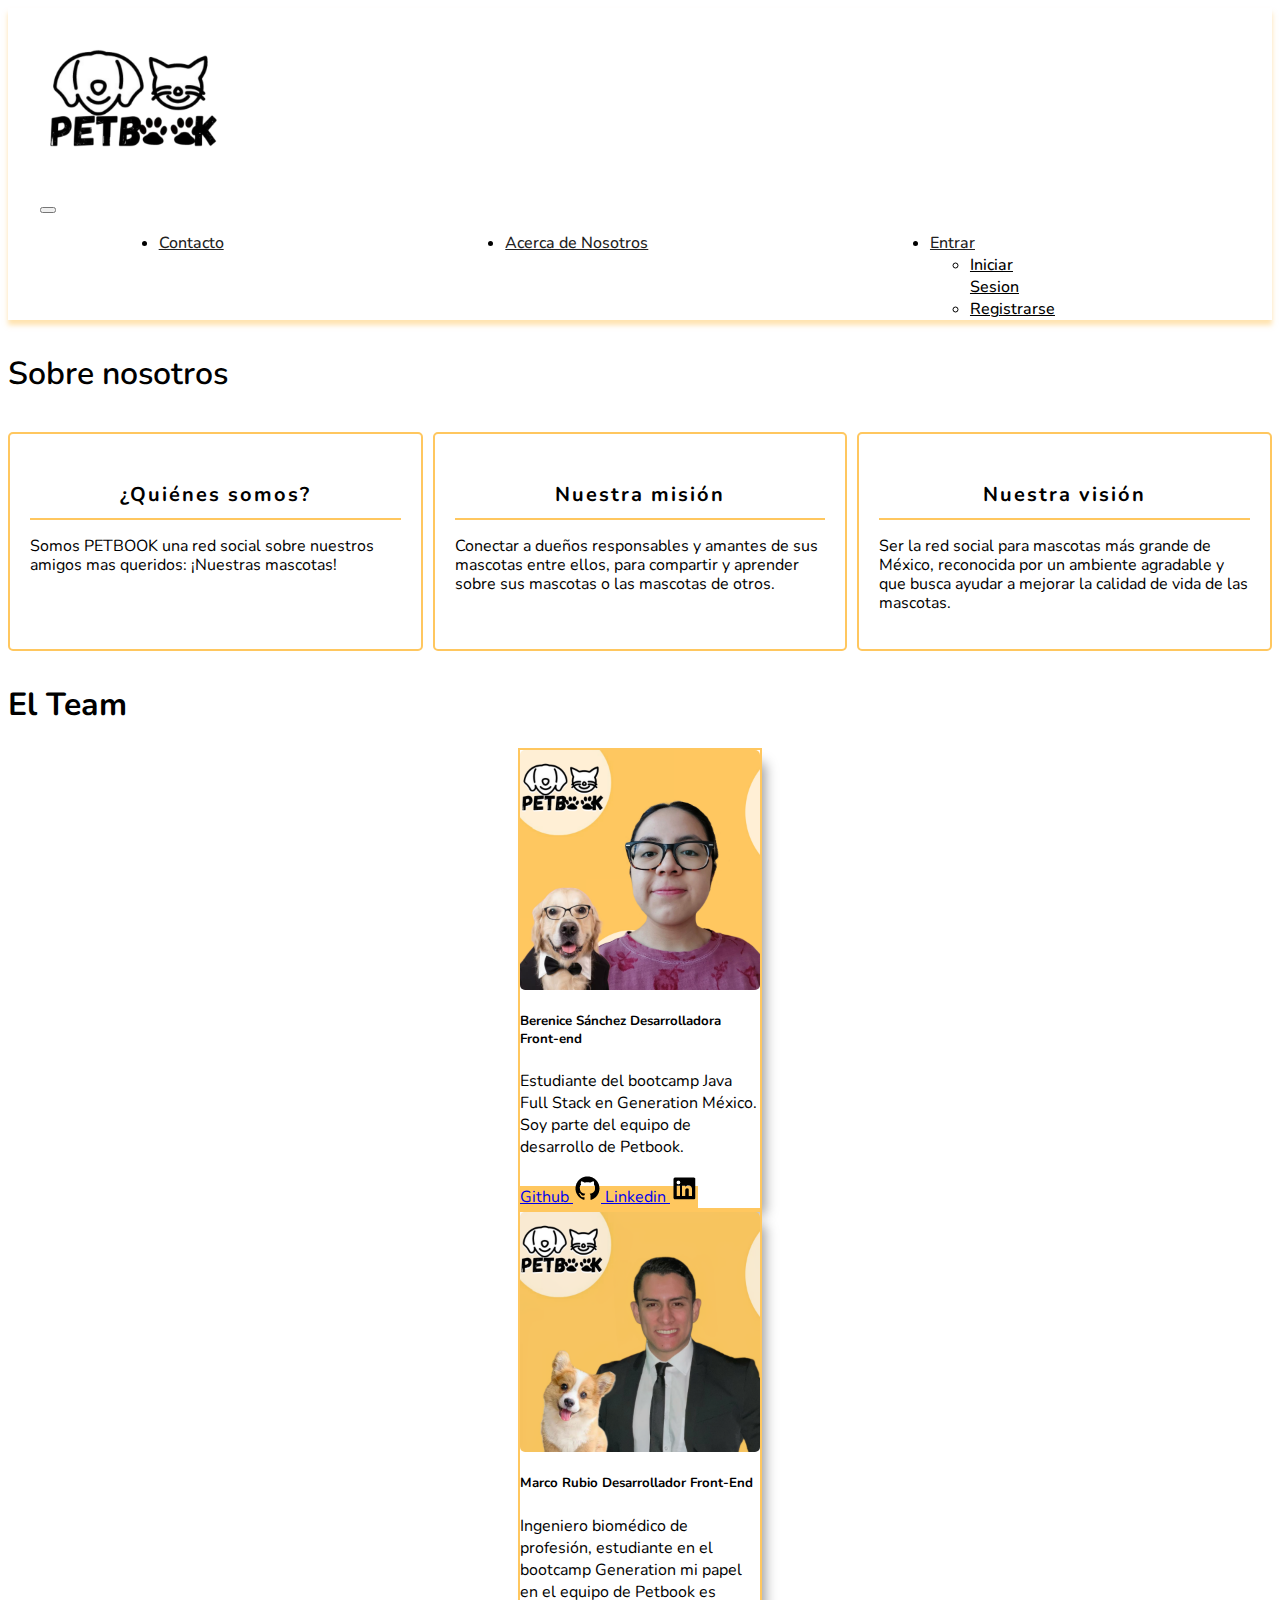
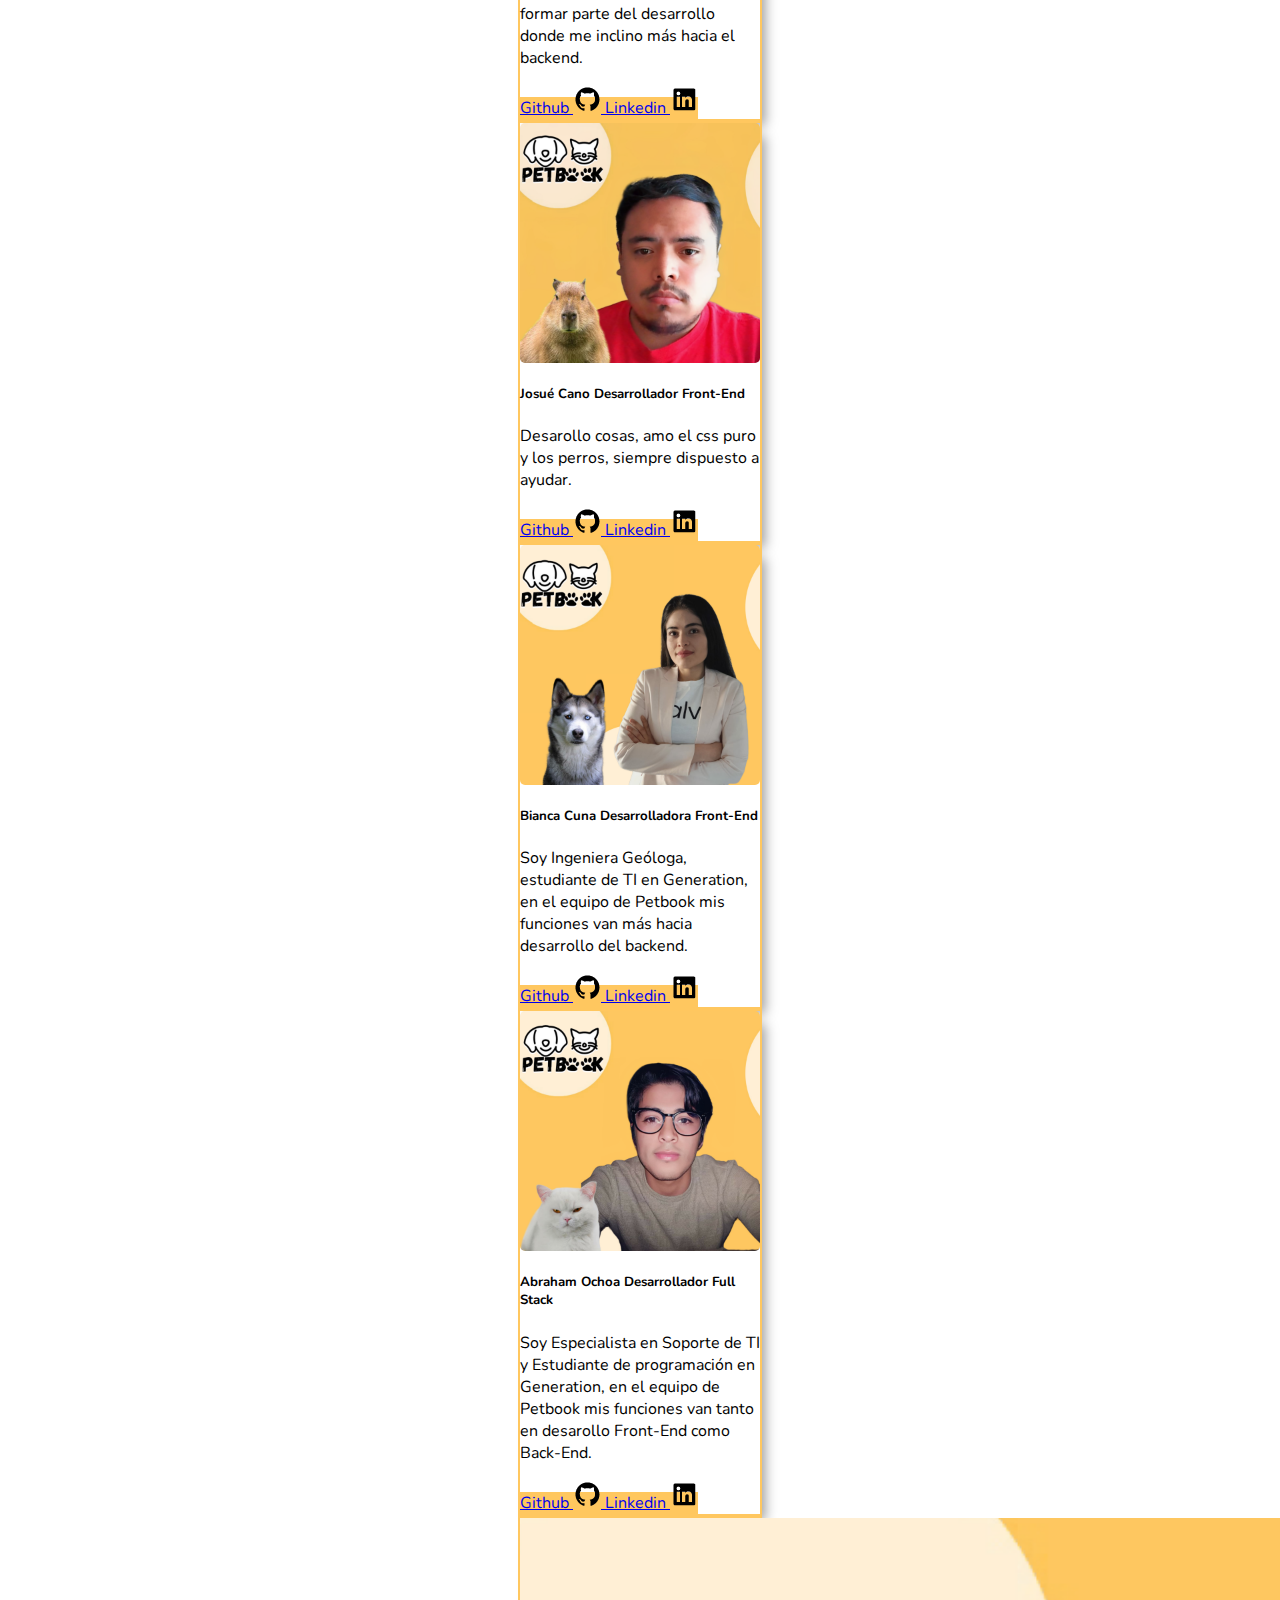
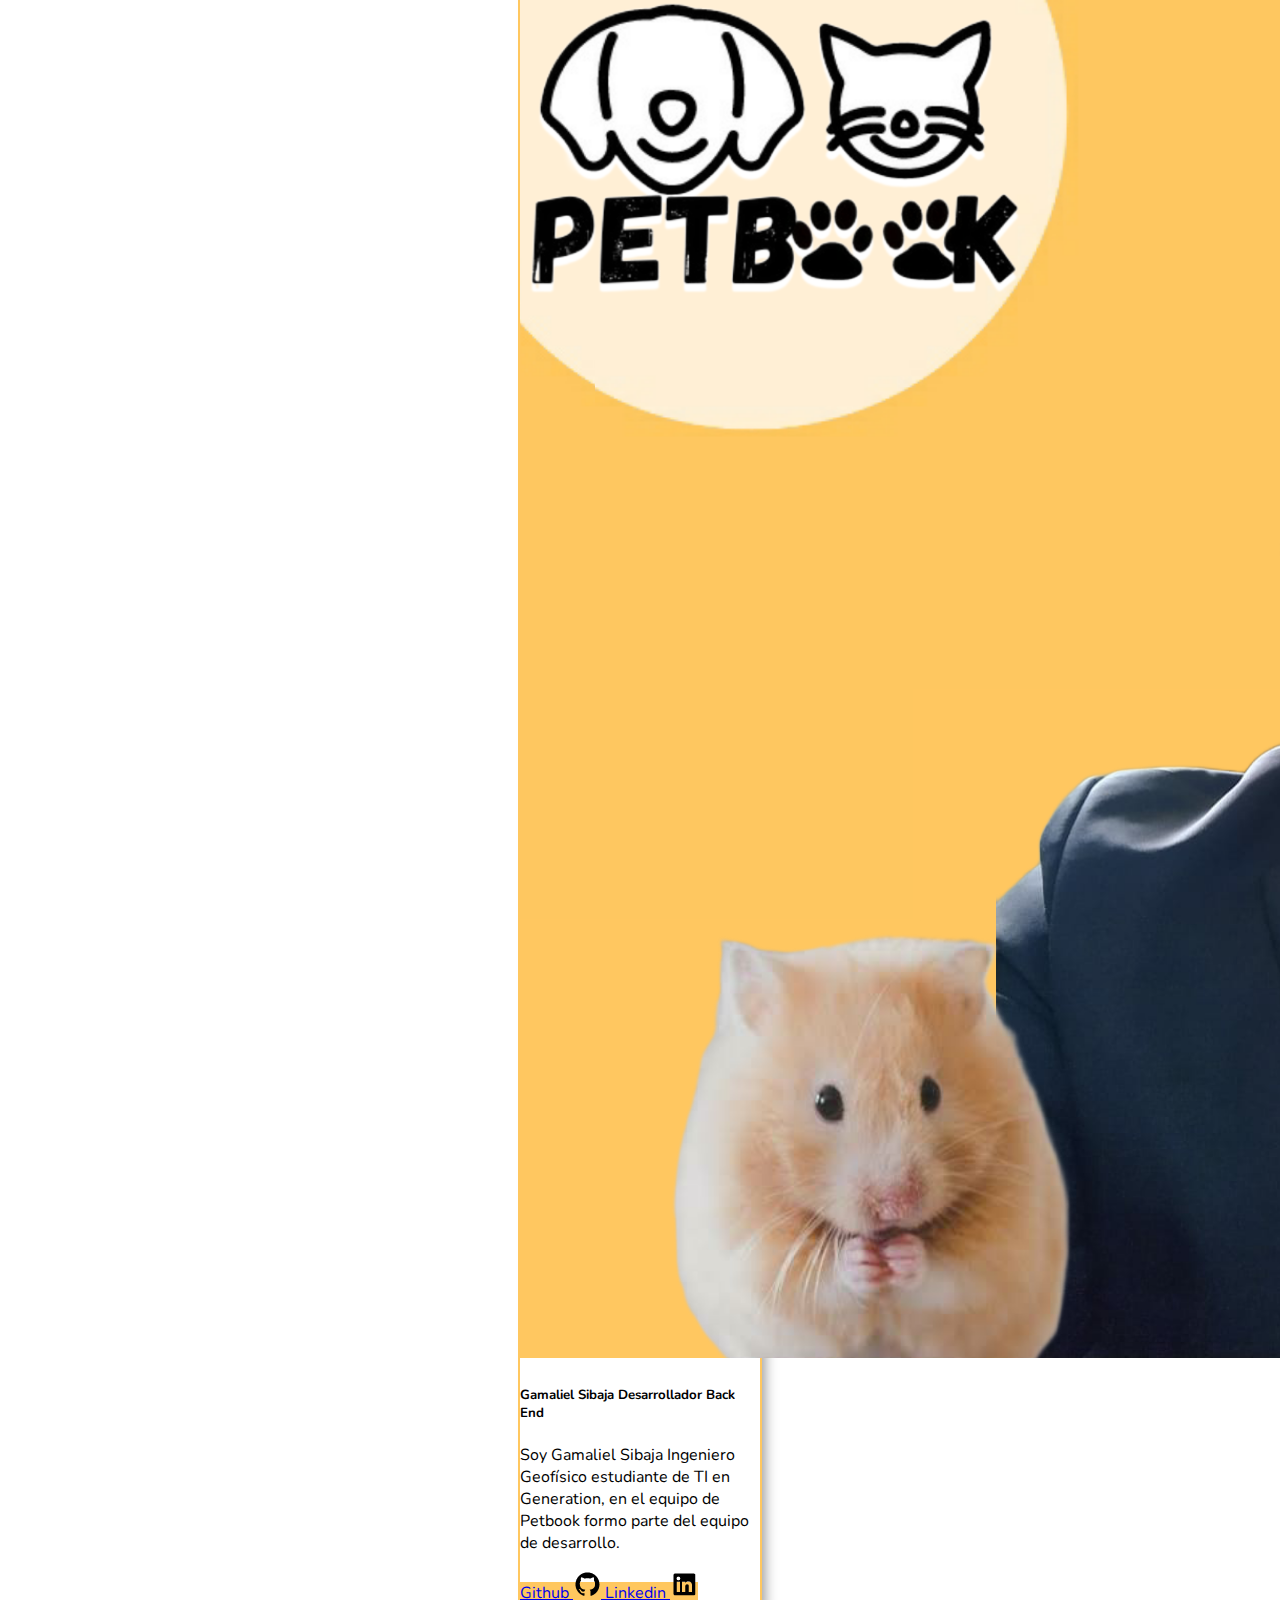
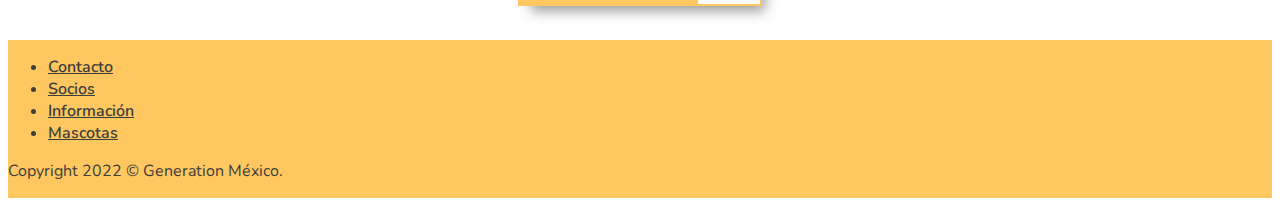
<file: backendPetbook/src/main/resources/static/AcercaDeNosotros.html>
<!DOCTYPE html>
<html lang="en">

<head>
  <meta charset="utf-8" />
  <meta name="viewport" content="width=device-width, initial-scale=1" />
  <title>Acerca de nosotros</title>
  <link rel="stylesheet" href="css/navbar.css">
  <link href="https://cdn.jsdelivr.net/npm/bootstrap@5.2.3/dist/css/bootstrap.min.css" rel="stylesheet"
    integrity="sha384-rbsA2VBKQhggwzxH7pPCaAqO46MgnOM80zW1RWuH61DGLwZJEdK2Kadq2F9CUG65" crossorigin="anonymous" />
  <link rel="stylesheet" href="css/variables.css">
  <link rel="stylesheet" href="css/navbar.css">
  <link rel="stylesheet" href="css/Acercadenosotros.css" />
  <link rel="stylesheet" href="css/footer.css">
</head>

<body>
  <nav class="navbar navbar-expand-lg bg-verde d-flex justify-content-between nav-mobile-flex">
    <div class="item1-mobile">
      <a class="navbar-brand" href="#">
        <img src="images/logo.png" alt="Logo" class="navLogo" id="logo" />
      </a>
    </div>
    <div class="item2-mobile">

      <div class="container-fluid">
        <button class="navbar-toggler" type="button" data-bs-toggle="collapse" data-bs-target="#navbarNav"
          aria-controls="navbarNav" aria-expanded="false" aria-label="Toggle navigation">
          <span class="navbar-toggler-icon"></span>
        </button>
        <div class="collapse navbar-collapse div-list" id="navbarNav">

          <ul class="navbar-nav nav-ul-s">
            <!-- <div class="links-menu"> -->
            <li class="nav-item">
              <a class="nav-link" href="index.html">Inicio</a>
            </li>
            </li>
            <li class="nav-item">
              <a class="nav-link" href="contacto.html">Contacto</a>
            </li>
            <li class="nav-item">
              <a class="nav-link" href="AcercaDeNosotros.html">Acerca de Nosotros</a>
            </li>
            <li class="nav-item dropdown">
              <a class="nav-link dropdown-toggle" href="#" role="button" data-bs-toggle="dropdown"
                aria-expanded="false">
                Entrar
              </a>
              <ul class="dropdown-menu bg-verde">
                <li><a class="dropdown-item" href="login.html" style="color: black;">Iniciar Sesion</a></li>
                <li><a class="dropdown-item" href="index.html" style="color: black;">Registrarse</a></li>
              </ul>
            </li>
          </ul>
          <!-- </div> -->
          </ul>
        </div>
      </div>
    </div>

  </nav>
  <section class="container w-90 texto-acerca-nosotros">
    <h1 class="text-center espaciado">Sobre nosotros</h1>
    <div class="cards_nosotros_container">
      <article class="card_nosotros">
        <h2 class="card_nosotros_title">¿Quiénes somos?</h2>
        <p class="card_nosotros_text">
          Somos PETBOOK una red social sobre nuestros amigos mas queridos: ¡Nuestras mascotas!
        </p>
      </article>
      <article class="card_nosotros">
        <h2 class="card_nosotros_title">Nuestra misión</h2>
        <p class="card_nosotros_text">
          Conectar a dueños responsables y amantes de sus mascotas entre ellos, para 
          compartir y aprender sobre sus mascotas o las mascotas de otros.
        </p>
      </article>
      <article class="card_nosotros">
        <h2 class="card_nosotros_title">Nuestra visión</h2>
        <p class="card_nosotros_text">
          Ser la red social para mascotas más grande de México, reconocida por un ambiente agradable y que busca ayudar a 
          mejorar la calidad de vida de las mascotas.
        </p>
      </article>
    </div>
    
  </section>
  
  <main class="container w-90 ">
    <h1 class="text-center">El Team</h1>
    <div class="row row-cols-1 row-cols-md-3 g-4 justify-content-evenly">
      <!--Card Berenice-->
      <div class="col">
        <div class="card h-100 center-cosas">
          <img
            src="images/bere.png"
            class="card-img-top img" alt="Hollywood Sign on The Hill" />
          <div class="card-body">
            <h5 class="card-title text-center">
              Berenice Sánchez  Desarrolladora Front-end
            </h5>
            <p class="card-text text-center">
              Estudiante del bootcamp Java Full Stack en Generation México.
              Soy parte del equipo de desarrollo de Petbook.
            </p>
          </div>
          <div class="d-flex justify-content-evenly mb-2">
            <a target="_blank" href="https://github.com/wBerenice" class="btn btn-color">Github
              <img src="images/iconos/github-logo-24.png" alt="" />
            </a>
            <a target="_blank" href="https://www.linkedin.com/in/berenice-sc/" class="btn btn-color">Linkedin
              <img src="images/iconos/linkedin-square-logo-24.png" alt="" />
            </a>
          </div>
        </div>
      </div>
      <!--Card Marco-->
      <div class="col">
        <div class="card h-100 center-cosas">
          <img
            src="images/marco.png"
            class="card-img-top img" alt="Hollywood Sign on The Hill" />
          <div class="card-body">
            <h5 class="card-title text-center">
              Marco Rubio Desarrollador Front-End
            </h5>
            <p class="card-text text-center">
              Ingeniero biomédico de profesión, estudiante en el bootcamp
              Generation mi papel en el equipo de Petbook es formar parte del
              desarrollo donde me inclino más hacia el backend.
            </p>
          </div>
          <div class="d-flex justify-content-evenly mb-2">
            <a target="_blank" href="https://github.com/Marco251094" class="btn btn-color">Github
              <img src="images/iconos/github-logo-24.png" alt="" />
            </a>
            <a target="_blank" href="https://www.linkedin.com/in/marco-antonio-rubio-gonzalez"
              class="btn btn-color">Linkedin
              <img src="images/iconos/linkedin-square-logo-24.png" alt="" />
            </a>
          </div>
        </div>
      </div>
      <!--Card josue-->
      <div class="col">
        <div class="card h-100 center-cosas">
          <img
            src="images/josue.png"
            class="card-img-top img" alt="Hollywood Sign on The Hill" />
          <div class="card-body">
            <h5 class="card-title text-center">
              Josué Cano Desarrollador Front-End
            </h5>
            <p class="card-text text-center">
              Desarollo cosas, amo el css puro y los perros, siempre dispuesto
              a ayudar.
            </p>
          </div>
          <div class="d-flex justify-content-evenly mb-2">
            <a target="_blank" href="https://github.com/Omiced/" class="btn btn-color">Github
              <img src="images/iconos/github-logo-24.png" alt="" />
            </a>
            <a target="_blank" href="https://www.linkedin.com/in/vicanjo" class="btn btn-color">Linkedin
              <img src="images/iconos/linkedin-square-logo-24.png" alt="" />
            </a>
          </div>
        </div>
      </div>
      <!--Card Bianca-->
      <div class="col">
        <div class="card h-100 center-cosas">
          <img
            src="images/bianca.png"
            class="card-img-top img" alt="Hollywood Sign on The Hill" />
          <div class="card-body">
            <h5 class="card-title text-center">
              Bianca Cuna Desarrolladora Front-End
            </h5>
            <p class="card-text text-center">
              Soy Ingeniera Geóloga, estudiante de TI en Generation, en el
              equipo de Petbook mis funciones van más hacia desarrollo del
              backend.
            </p>
          </div>
          <div class="d-flex justify-content-evenly mb-2">
            <a target="_blank" href="https://github.com/BiCu19" class="btn btn-color">Github
              <img src="images/iconos/github-logo-24.png" alt="" />
            </a>
            <a target="_blank" href="https://www.linkedin.com/in/bianca-p%C3%A9rez-cuna-4019a4259/"
              class="btn btn-color">Linkedin
              <img src="images/iconos/linkedin-square-logo-24.png" alt="" />
            </a>
          </div>
        </div>
      </div>
      <!--Card Abraham-->
      <div class="col">
        <div class="card h-100 center-cosas">
          <img src="images/abraham.png" class="card-img-top img" alt="Hollywood Sign on The Hill" />
          <div class="card-body">
            <h5 class="card-title text-center">
              Abraham Ochoa Desarrollador Full Stack
            </h5>
            <p class="card-text text-center">
              Soy Especialista en Soporte de TI y Estudiante de programación en Generation, en
              el equipo de Petbook mis funciones van tanto en desarollo Front-End como Back-End.
            </p>
          </div>
          <div class="d-flex justify-content-evenly mb-2">
            <a target="_blank" href="https://github.com/abrahamhorus" class="btn btn-color">Github
              <img src="images/iconos/github-logo-24.png" alt="" />
            </a>
            <a target="_blank" href="https://www.linkedin.com/in/abrahamochoabernal/" class="btn btn-color">Linkedin
              <img src="images/iconos/linkedin-square-logo-24.png" alt="" />
            </a>
          </div>
        </div>
      </div>
      <!--Card gamaliel-->
      <div class="col">
        <div class="card h-100 center-cosas">
          <img
            src="images/gama.png" />
          <div class="card-body">
            <h5 class="card-title text-center">
              Gamaliel Sibaja Desarrollador Back End
            </h5>
            <p class="card-text text-center">
              Soy Gamaliel Sibaja Ingeniero Geofísico estudiante de TI en
              Generation, en el equipo de Petbook formo parte del equipo de desarrollo.
            </p>
          </div>
          <div class="d-flex justify-content-evenly mb-2">
            <a target="_blank" href="https://github.com/gammasibaja" class="btn btn-color">Github
              <img src="images/iconos/github-logo-24.png" alt="" />
            </a>
            <a target="_blank" href="https://www.linkedin.com/in/gamaliel-sibaja/" class="btn btn-color">Linkedin
              <img src="images/iconos/linkedin-square-logo-24.png" alt="" />
            </a>
          </div>
        </div>
      </div>

    </div>


  </main>

  <!-- <footer class="footer">
      <img
        src="https://lh3.googleusercontent.com/[base64]w266-h274-no?authuser=0"
        alt="Logo"
        width="100"
        height="100"
        class="patita2"
      />

      <img
        src="https://lh3.googleusercontent.com/[base64]w266-h274-no?authuser=0"
        alt="Logo"
        width="100"
        height="100"
        class="patita"
      />
    </footer> -->
  <footer>
    <ul class="nav justify-content-center">
      <li class="nav-item">
        <a class="nav-link" href="contacto.html">Contacto</a>
      </li>
      <li class="nav-item">
        <a class="nav-link" href="#">Socios</a>
      </li>
      <li class="nav-item">
        <a class="nav-link" href="AcercaDeNosotros.html">Información</a>
      </li>
      <li class="nav-item">
        <a class="nav-link" target="_blank" href="https://www.youtube.com/watch?v=dO5zpQtWBKU">Mascotas</a>
      </li>
    </ul>
    <p class="text-center">Copyright 2022 &#xa9 Generation México.</p>
  </footer>
  <script src="https://cdn.jsdelivr.net/npm/bootstrap@5.2.3/dist/js/bootstrap.bundle.min.js"
    integrity="sha384-kenU1KFdBIe4zVF0s0G1M5b4hcpxyD9F7jL+jjXkk+Q2h455rYXK/7HAuoJl+0I4"
    crossorigin="anonymous"></script>

</body>

</html>
</file>
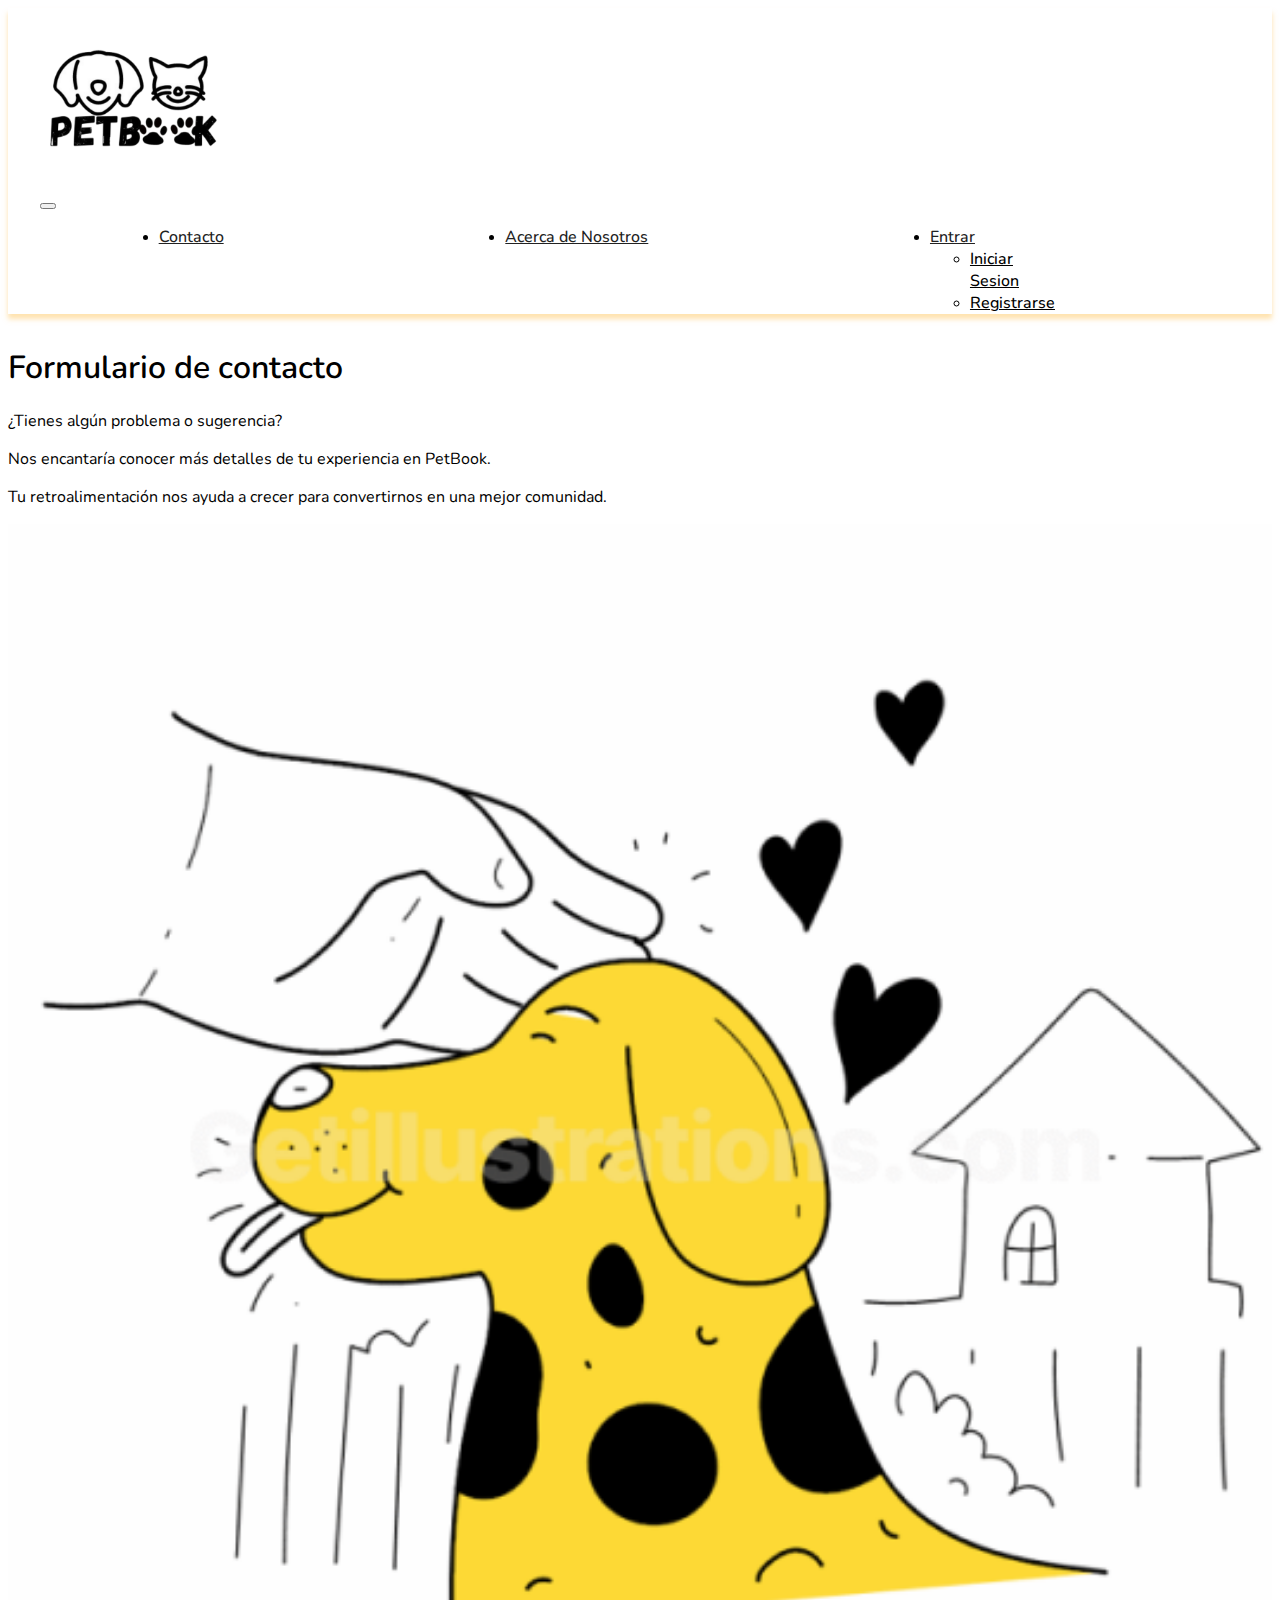
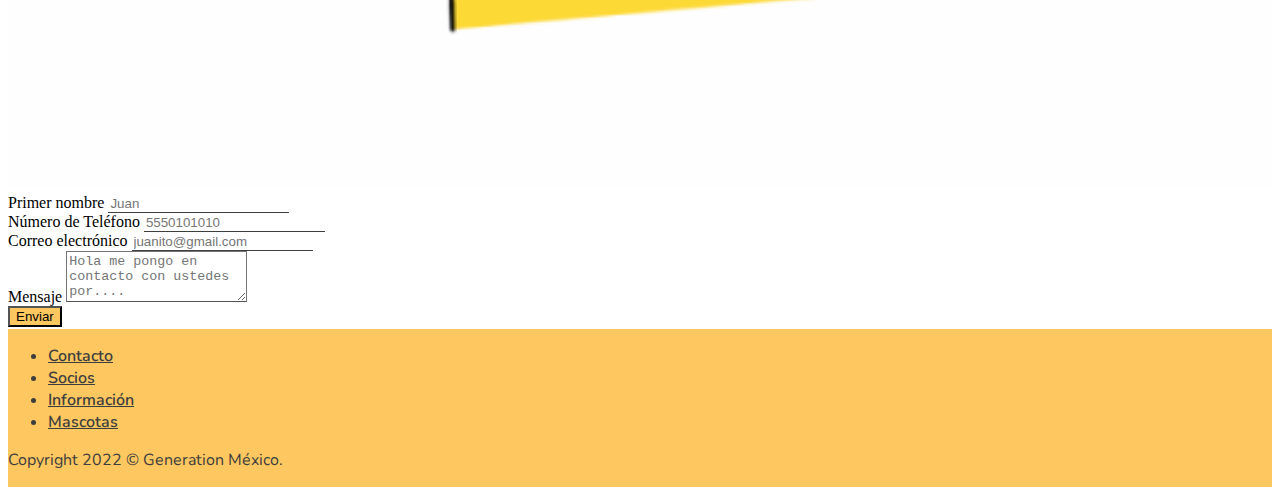
<file: backendPetbook/src/main/resources/static/contacto.html>
<!DOCTYPE html>
<html lang="en">
  <head>
    <meta charset="UTF-8" />
    <meta http-equiv="X-UA-Compatible" content="IE=edge" />
    <meta name="viewport" content="width=device-width, initial-scale=1.0" />
    <title>Contacto</title>
    <link href="https://cdn.jsdelivr.net/npm/bootstrap@5.2.3/dist/css/bootstrap.min.css"
      rel="stylesheet"
      integrity="sha384-rbsA2VBKQhggwzxH7pPCaAqO46MgnOM80zW1RWuH61DGLwZJEdK2Kadq2F9CUG65"
      crossorigin="anonymous"/>
    <link rel="stylesheet" href="css/variables.css">
    <link rel="stylesheet" href="css/navbar.css">
    <link rel="stylesheet" href="css/contacto.css" />
    <link rel="stylesheet" href="css/footer.css">
  </head>
  <body>
    <nav class="navbar navbar-expand-lg bg-verde d-flex justify-content-between nav-mobile-flex">
      <div class="item1-mobile">

        <a class="navbar-brand" href="#">
          <img src="images/logo.png"
            alt="Logo" class="navLogo" id="logo"/>
        </a>
      </div>
    <div class="item2-mobile">

      <div class="container-fluid">
        <button
          class="navbar-toggler"
          type="button"
          data-bs-toggle="collapse"
          data-bs-target="#navbarNav"
          aria-controls="navbarNav"
          aria-expanded="false"
          aria-label="Toggle navigation"
        >
          <span class="navbar-toggler-icon"></span>
        </button>
        <div class="collapse navbar-collapse div-list" id="navbarNav">

          <ul class="navbar-nav nav-ul-s">
            <!-- <div class="links-menu"> -->
              <li class="nav-item">
                <a class="nav-link" href="index.html">Inicio</a>
              </li>
            </li>
            <li class="nav-item">
              <a class="nav-link" href="contacto.html">Contacto</a>
            </li>
            <li class="nav-item">
              <a class="nav-link" href="AcercaDeNosotros.html">Acerca de Nosotros</a>
            </li>
            <li class="nav-item dropdown">
              <a
                class="nav-link dropdown-toggle"
                href="#"
                role="button"
                data-bs-toggle="dropdown"
                aria-expanded="false"
              >
                Entrar
              </a>
              <ul class="dropdown-menu bg-verde">
                <li><a class="dropdown-item" href="login.html" style="color: black;">Iniciar Sesion</a></li>
                <li><a class="dropdown-item" href="index.html" style="color: black;">Registrarse</a></li>
              </ul>
            </li>
          </ul>
            <!-- </div> -->
          </ul>
        </div>
      </div>
    </div>

    </nav>
  
    <main class="container w-90 mt-3 ">
      <div class="row row-cols-1 row-cols-md-2 espaciado-top">
        <div class="col form-descripcion-div" id="descripcion">
          <h1>Formulario de contacto</h1>
          <p>¿Tienes algún problema o sugerencia?</p>
          <p>Nos encantaría conocer más detalles de tu experiencia en PetBook.</p>
          <p>Tu retroalimentación nos ayuda a crecer para convertirnos en una mejor comunidad.</p>

          <img src="images/img-perro-amarillo-mano.png" alt="" class="img-perro-amarillo-mano">
        </div>
        <div class="col mt-3">
          <form action="#" id="form-contacto" class="form">
            <div  class="mb-3">
              <label for="input-name" class="form-label"
                >Primer nombre</label
              >
              <input
                type="text"
                class="form-control input-contacto"
                id="nombre"
                name="name"
                placeholder="Juan"
              />
            </div>
            <div class="mb-3">
              <label for="input-num" class="form-label"
                >Número de Teléfono</label
              >
              <input
                type="tel"
                class="form-control input-contacto"
                id="numeroTel"
                placeholder="5550101010"
                name="telefono"
              />
            </div>
            <div class="mb-3">
              <label for="input-email" class="form-label"
                >Correo electrónico</label
              >
              <input
                type="email"
                class="form-control input-contacto"
                id="inputEmail"
                placeholder="juanito@gmail.com"
              />
            </div>
            <div class="mb-3">
              <label for="exampleFormControlTextarea1" class="form-label"
                >Mensaje</label
              >
              <textarea
                class="form-control input-contacto-mensaje"
                id="exampleFormControlTextarea1"
                rows="3"
                placeholder="Hola me pongo en contacto con ustedes por...."
              ></textarea>
            </div>
            <div class="col-md-8 order-md-1">
              <div class="alert alert-danger fade show" style="display:none" role="alert" id="alertaValidaciones">
                <!-- <ul id="alertaValidacionesTexto"></ul> -->
                <p id="alertaValidacionesTexto"></p>
          </div>
          <button type="button" id="btnEnviar" class="btn btn-contacto">Enviar</button>
          </form>
        </div>
      </div>
    </main>
    <dialog class="modal-success">
      <div class="modal-container">
        <h2 class="success-title">Gracias por contactarnos</h2>
        <img class="success-icon"src="images/emailAnimado.gif" alt="Icono de un circulo verde con una palomita blanca">
        <p class="success-text">En cuanto sea posible alguien del equipo se comunicará con usted.<p/>
      </div>
    </dialog>
    <footer >
      <ul class="nav justify-content-center">
        <li class="nav-item">
          <a class="nav-link" href="contacto.html">Contacto</a>
        </li>
        <li class="nav-item">
          <a class="nav-link" href="#">Socios</a>
        </li>
        <li class="nav-item">
          <a class="nav-link" href="AcercaDeNosotros.html">Información</a>
        </li>
        <li class="nav-item">
          <a
            class="nav-link"
            
            target="_blank"
            href="https://www.youtube.com/watch?v=dO5zpQtWBKU"
            >Mascotas</a
          >
        </li>
      </ul>
      <p class="text-center">Copyright 2022 &#xa9 Generation México.</p>
    </footer>
    <script src="js/contacto.js"></script>
    <!-- JavaScript Bundle with Popper -->
    <script
      src="https://cdn.jsdelivr.net/npm/bootstrap@5.2.3/dist/js/bootstrap.bundle.min.js"
      integrity="sha384-kenU1KFdBIe4zVF0s0G1M5b4hcpxyD9F7jL+jjXkk+Q2h455rYXK/7HAuoJl+0I4"
      crossorigin="anonymous"
    ></script>
    <!-- smtp scrip -->
    <script src="https://smtpjs.com/v3/smtp.js">
    </script>
  </body>
</html>
</file>
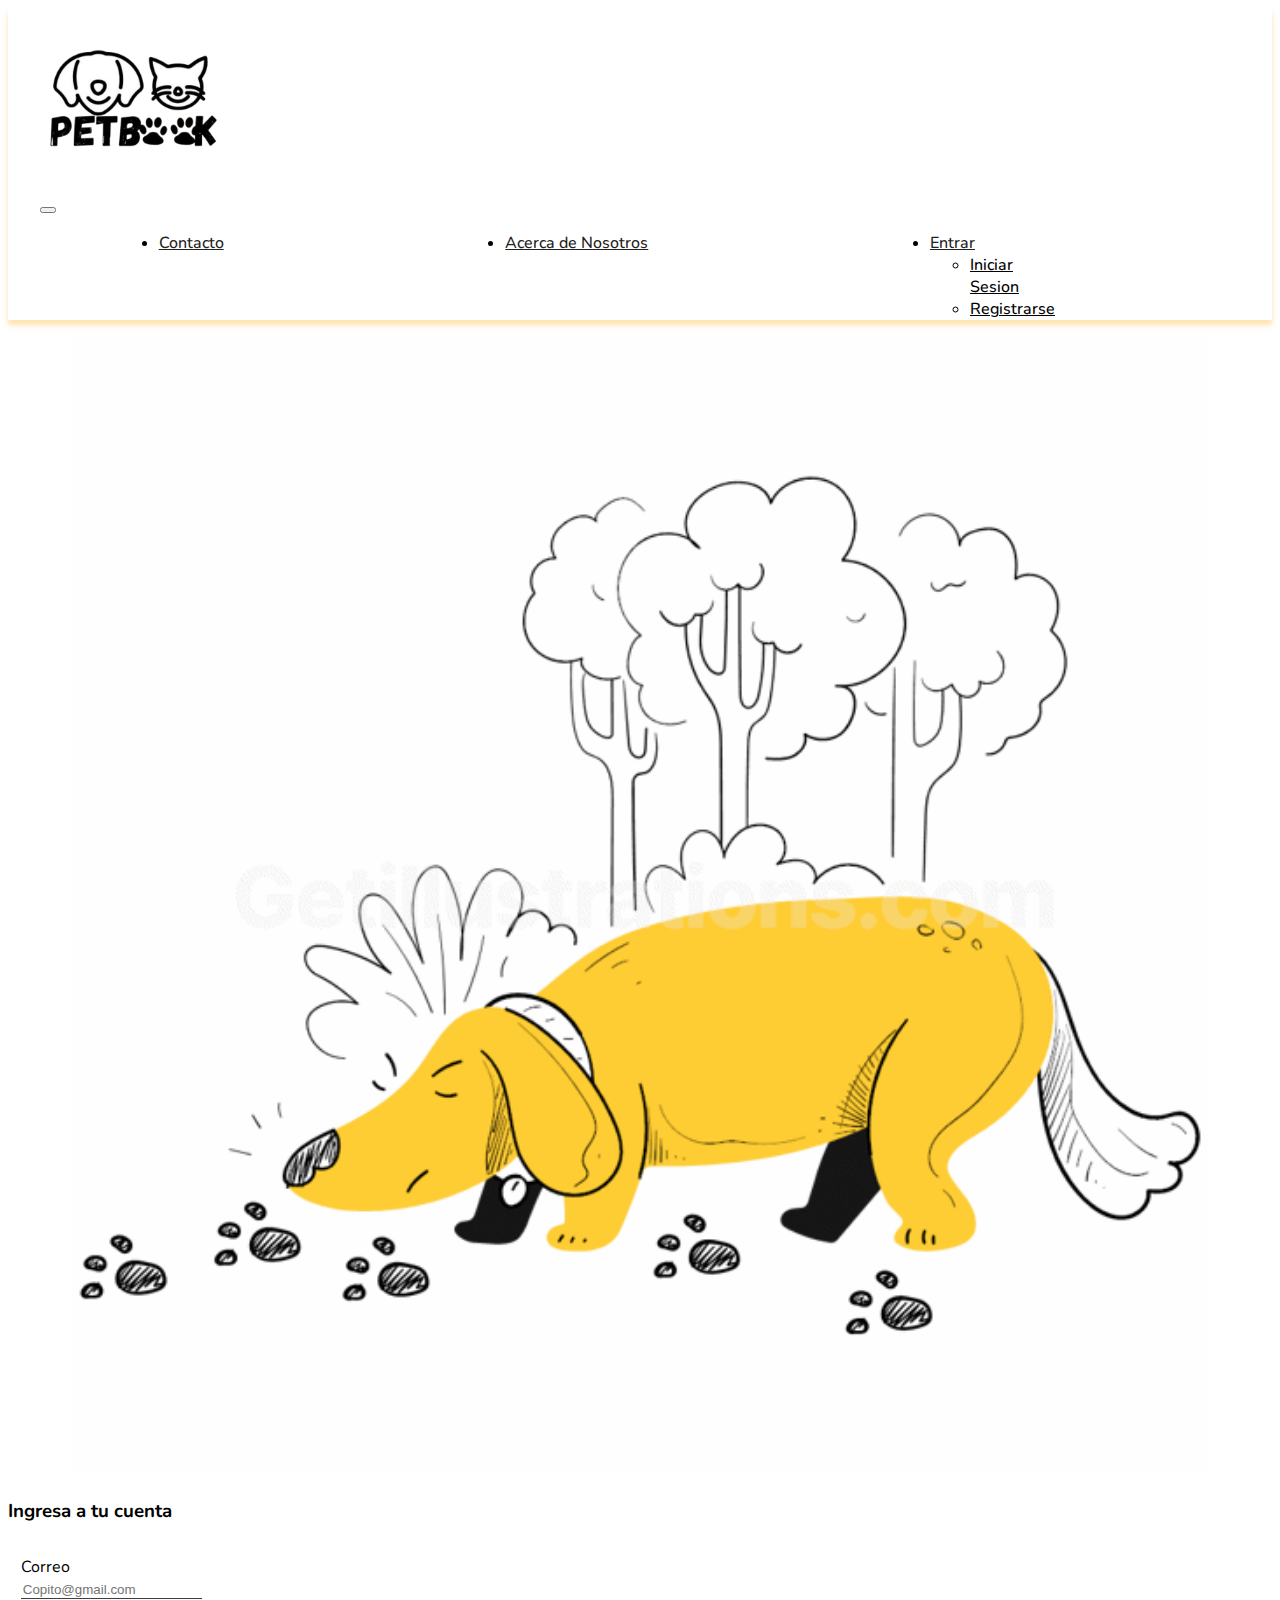
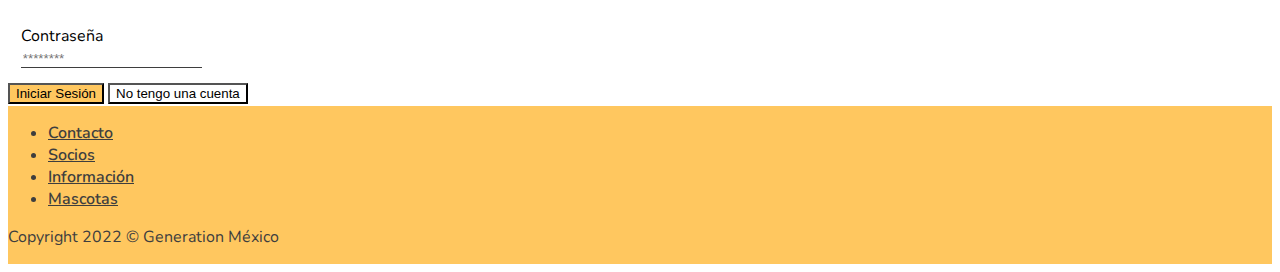
<file: backendPetbook/src/main/resources/static/login.html>
<!DOCTYPE html>
<html lang="en">

<head>
  <meta charset="UTF-8" />
  <meta http-equiv="X-UA-Compatible" content="IE=edge" />
  <meta name="viewport" content="width=device-width, initial-scale=1.0" />

  <title>Login</title>
  <link href="https://cdn.jsdelivr.net/npm/bootstrap@5.2.3/dist/css/bootstrap.min.css" rel="stylesheet"
  integrity="sha384-rbsA2VBKQhggwzxH7pPCaAqO46MgnOM80zW1RWuH61DGLwZJEdK2Kadq2F9CUG65" crossorigin="anonymous">
  <link rel="stylesheet" href="css/variables.css">
  <link rel="stylesheet" href="css/navbar.css" />
  <link rel="stylesheet" href="css/login.css" />
  <link rel="stylesheet" href="css/footer.css"/>
</head>

<body>
  <nav class="navbar navbar-expand-lg  d-flex justify-content-between nav-mobile-flex">

    <div class="item1-mobile">
      <a class="navbar-brand" href="#">
        <img src="images/logo.png" alt="Logo" class="navLogo" id="logo" />
      </a>
    </div>
    <div class="item2-mobile">
      <div class="container-fluid">
        <button class="navbar-toggler" type="button" data-bs-toggle="collapse" data-bs-target="#navbarNav"
          aria-controls="navbarNav" aria-expanded="false" aria-label="Toggle navigation">
          <span class="navbar-toggler-icon"></span>
        </button>
        <div class="collapse navbar-collapse div-list" id="navbarNav">

          <ul class="navbar-nav nav-ul-s">
            <!-- <div class="links-menu"> -->
            <li class="nav-item">
              <a class="nav-link" href="index.html">Inicio</a>
            </li>
            </li>
            <li class="nav-item">
              <a class="nav-link" href="contacto.html">Contacto</a>
            </li>
            <li class="nav-item">
              <a class="nav-link" href="AcercaDeNosotros.html">Acerca de Nosotros</a>
            </li>
            <li class="nav-item dropdown">
              <a class="nav-link dropdown-toggle" href="#" role="button" data-bs-toggle="dropdown" aria-expanded="false">
                Entrar
              </a>
              <ul class="dropdown-menu bg-verde">
                <li><a class="dropdown-item" href="login.html" style="color: black;">Iniciar Sesion</a></li>
                <li><a class="dropdown-item" href="index.html" style="color: black;">Registrarse</a></li>
              </ul>
            </li>
          </ul>
          <!-- </div> -->
          </ul>
        </div>
      </div>
    </div>
  </nav>

  <main class="container w-90 mt-3 ">
    <div class="row row-cols-1 row-cols-md-2">
      <div class="col estilo-form" id="descripcion">
        <img src="images/img-perro-huellas.png" alt="" class="img-chica-paseando-perro"/>
      </div>
      <div class="col mt-3">
        <h3>Ingresa a tu cuenta</h3>
        <form action="#" class="formulario" id="formularioIndex">
         <!--Nombre del usuario-->
         <div class="formularioGrupo" id="grupo_nombre">
          <label for="input-nombre" class="form-label">Correo</label>
          <div class="formularioInput">
            <input type="text" class="form-control estilo-inputs" name="nombre" id="input_nombre"
              placeholder="Copito@gmail.com">
          </div>
          </div>
          <!--contraseña-->
          <div class="formularioGrupo" id="grupoPassword">
            <label for="input-password" class="form-label">Contraseña</label>
            <div class="formularioInput">
              <input type="password" class="form-control estilo-inputs" name="inputPassword" id="input_password"
                placeholder="********" />
            </div>
          </div>
          <div class="alerts"></div>
          <div class="col-md-8 order-md-1 mt-2">
            <button type="button" id="btnRegistro" class="btn btn-color">Iniciar Sesión</button>
            <a href="index.html"><button type="button" id="btnSinCuenta" class="btn btn-color">No tengo una cuenta</button></a>
            
            <div class="alert alert-danger fade show" style="display:none" role="alert" id="alertaValidaciones">
              <p id="alertaValidacionesTexto"></p>
            </div>
          </div>

        </form>
      </div>
    </div>
  </main>

  <footer>
    <ul class="nav justify-content-center">
      <li class="nav-item">
        <a class="nav-link" href="contacto.html">Contacto</a>
      </li>
      <li class="nav-item">
        <a class="nav-link" href="#">Socios</a>
      </li>
      <li class="nav-item">
        <a class="nav-link" href="AcercaDeNosotros.html">Información</a>
      </li>
      <li class="nav-item">
        <a class="nav-link" target="_blank" href="https://www.youtube.com/watch?v=dO5zpQtWBKU">Mascotas</a>
      </li>
    </ul>
    <p class="text-center">Copyright 2022 &#xa9 Generation México</p>
  </footer>
  <script src="https://cdn.jsdelivr.net/npm/bootstrap@5.2.3/dist/js/bootstrap.bundle.min.js"
  integrity="sha384-kenU1KFdBIe4zVF0s0G1M5b4hcpxyD9F7jL+jjXkk+Q2h455rYXK/7HAuoJl+0I4"
  crossorigin="anonymous"></script>
  <!--<script src="js/login.js"></script>  -->
  <script src="js/validarLogin.js"></script>
  

</body>

</html>
</file>
<file: backendPetbook/src/main/resources/static/css/navbar.css>
.navbar {
    padding: 0 2rem;
    box-shadow: 0px 5px 5px 0px rgba(255,199,95,0.5);
    background-color: rgba(240, 248, 255, 0.721);
    background-color: var(--blanco);
}

.navLogo {
    width: 15%;
}

#logo:hover {
    transform: translateY(-5%);
    transform: scale(1.5);
}

.div-list {
    position: relative;
    right: 20%;
}

.nav-ul-s {
    display: flex;
    justify-content: space-between;
    gap: -1%;
}

.nav-ul-s li a {
    color: var(--negro);
    font-size: 1rem;
    font-family: 'Nunito', sans-serif;
    font-weight: 500;

    background:
        linear-gradient(to right,
            rgba(255, 255, 255, 0.5),
            rgba(255, 255, 255, 0.5)),
            /* rgba(0, 212, 255, 0.5)), */
        linear-gradient(to right,
            /* rgba(255, 0, 0, 1), */
            rgba(255, 199, 95, 1),
            rgba(255, 199, 95, 1));

    background-size: 100% 2px, 0 2px;
    background-position: 100% 100%, 0 100%;
    background-repeat: no-repeat;
    transition: background-size 400ms;

}

.nav-ul-s li a:hover {
    color: var(--negro);
    background-size: 0 2px, 100% 2px;
}

.dropdown-menu{
    
    width: 30px;
    text-align: center;
}

@media (max-width: 650px) {
    

    .navbar-toggler{
    position: absolute;
    right: 10%;
    top: 20%;
    /* box-shadow: 0px 0px  20px rgba(255, 199, 95, 0.808); */

    }
    .navbar {
        padding: 0 0.5rem;
        box-shadow: 0px 5px 5px 0px rgba(255,199,95,0.5);
    }

    .navLogo{
        width: 20%;
    }
    #logo:hover {
        transform: translateY(-5%);
        transform: scale(1.2);
    }
    
    .div-list {
        position: relative;
        right: 0%;
    }
    
}
</file>
<file: backendPetbook/src/main/resources/static/css/variables.css>
@import url('https://fonts.googleapis.com/css2?family=Nunito:ital,wght@0,200;0,300;0,400;0,500;0,600;0,700;0,800;0,900;0,1000;1,200;1,300;1,400;1,500;1,600;1,700;1,800;1,900;1,1000&display=swap');


:root {
    --amarillo-base: #FFC75F;
    --amarillo-palido: #FFF0D5;
    --amarillo-intermedio: #ffd88f;
    --gris-oscuro: #3E3E3E;
    --negro: #222222;
    --blanco: #FFFFFF;
    --morado: #845EC2;
    --font-nunito: 'Nunito', sans-serif;
}

.center-cosas{
    margin: 0px auto;
}

.espaciado-top{
    margin-top: 2rem;
    /* background-color: red; */
}

.espaciado-bottom{
    margin-bottom: 1.5rem;
}
</file>
<file: backendPetbook/src/main/resources/static/css/Acercadenosotros.css>
body{
  overflow-x: hidden;
  font-family: var(--font-nunito);
}

.espaciado{
  padding-bottom: 1rem;
}

.texto-acerca-nosotros h1{
  font-weight: 600;
}

.container{
  margin-top: 2rem;
  margin-bottom: 2rem;
}

.btn-color{
  background-color: var(--amarillo-base);
}


.img{
    display: block;
    width: 100%;
    aspect-ratio: 1;
    margin: 0px auto;
    border-radius: 5px;
  }
  
  .card{
    width: 15rem;
    height: fit-content;
    border: 2px solid var(--amarillo-base);
    box-shadow: 8px 10px 12px -5px rgb(0 0 0 / .4);
  }

  .col{
    padding: 0;
  }
  .gap{
    gap:10px;
  }
  @keyframes pata{ 
    from{
        opacity: 1;
 }
 to{
        opacity: 0;
 }
}
.patita{
    width: 100px;
    height: 100px;
    position: relative;
    float: right;
    animation-name: pata;
    animation-duration: 2s;
    animation-iteration-count: infinite;
    animation-direction: alternate-reverse;
}

@keyframes pata{ 
  from{
      opacity: 1;
}
to{
      opacity: 0;
}
}
.patita2{
  width: 100px;
  height: 100px;
  position: relative;
  float: left;
  animation-name: pata;
  animation-duration: 2s;
  animation-iteration-count: infinite;
  animation-direction: alternate;
}

@media((max-width: 990px) and (min-width: 768px)){
  .col{
    margin-right: 10px;
  }
}

.cards_nosotros_container{
  display: grid;
  grid-template-columns: repeat(auto-fit,minmax(200px, 1fr));
  gap: 10px;
}

.card_nosotros{
  border: 2px solid var(--amarillo-base);
  padding: 1.25rem;
  border-radius: 5px;
}

.card_nosotros_title{
  font-size: 1.25rem;
  font-weight: 700;
  letter-spacing: 2px;
  text-align: center;
  display: block;
 
  padding: 10px 0;
  border-bottom: 2px solid var(--amarillo-base);

}

.card_nosotros_text{
  font-size: 1rem;
  line-height: 1.2;
}
</file>
<file: backendPetbook/src/main/resources/static/css/footer.css>
html{
  margin: 0;
}
body{
  position: relative;
  padding-bottom: 10em;
  min-height: 100vh;
}

footer{
  position: absolute;
  bottom: 0;
  margin: 0;
  width: 100%;
  background-color: #FFC75F;
  color: #3E3E3E;
  font-family: var(--font-nunito);
  font-weight: 600;
}

footer .nav-link{
  color:#3E3E3E;

}

footer  .nav-link:hover{
  color: white;
}

footer p {
  font-size: 16px;
  font-weight: normal;
  /* margin-bottom: 0; */
}
</file>
<file: backendPetbook/src/main/resources/static/css/contacto.css>
body{
    overflow-x: hidden;
    
}

.btn-link{
    color: white;
    text-decoration: none;
}

.form-descripcion-div{
    font-family: var(--font-nunito);
}

.form-descripcion-div h1{
    font-weight: 600;
}
.form-descripcion-div p{
    width: 85%;
}

#form-contacto .input-contacto{
    border: none;
    border-radius: 0;
    border-bottom: 1px solid var(--gris-oscuro);
}



#form-contacto .input-contacto-mensaje{
    border-bottom: 1px solid rgb(84, 84, 84);
}

#form-contacto .btn-contacto{
    background-color:  #FFC75F;
}

.img-perro-amarillo-mano{
    width: 100%;
    height: auto;
}

/* modal*/
/* modal */
.modal-success{
    border-radius: 5px;
    border:none;
    padding: 7px;
    animation: animationBorder 1s ease infinite; 
    /* background: linear-gradient(to bottom,  var(--amarillo-base),var(--amarillo-palido)); */
}

.modal-success::backdrop{
    background-color: rgb(0 0 0 / .5);
}
.modal-container{
    background-color: white;
    border-radius: 5px;
    width: 100%;
    display: flex; 
    flex-direction: column;
    align-items: center;
    justify-content: center;
    padding: 1.25rem; 
    gap: 10px;
    font-family: inherit;
}

.success-icon{
    width: 20%;
}

@keyframes animationBorder {
    0%{
        background-position: 0% 25% ;
        background: linear-gradient(to right,  var(--amarillo-base),var(--amarillo-intermedio),var(--amarillo-palido));
    }
   
    25%{
        background-position: 25% 49%;
        background: linear-gradient(to bottom,  var(--amarillo-base),var(--amarillo-intermedio),var(--amarillo-palido));

    }


    50%{
        background-position: 50% 75% ;
        background: linear-gradient(to left,  var(--amarillo-base),var(--amarillo-intermedio),var(--amarillo-palido));
    }
  
    75%{
        background-position: 75% 100%;
        background: linear-gradient(to top,  var(--amarillo-base),var(--amarillo-intermedio),var(--amarillo-palido));}

    100%{
        background-position: 100% 0% ;
        background: linear-gradient(to right,var(--amarillo-base),var(--amarillo-intermedio),var(--amarillo-palido));

    }
    
}

.success-title{
    font-size: 1.5rem;
    letter-spacing: 2px;
    font-weight: 500;
    text-align: center;
}

.success-text{
    font-size: 1.125rem;
    font-weight: 300;
    text-align: center;
}
</file>
<file: backendPetbook/src/main/resources/static/css/login.css>
/* font Nunito aplicada a todo la página index.html */
body{
    font-family: var(--font-nunito);
}

/*estilo párrafo "Donde tu mascota es la protagonista*/
p{ 
    font-size: 2.5rem;
    font-weight: 600;
}

/* estilos imagen */
.img-chica-paseando-perro{
    width: 90%;
}

/* div = img y párrafo "Donde tu mascota es la protagonista" */
.estilo-form{
    text-align: center;
}

/* espaciado entre cada bloque (label & input) */
.formularioGrupo{
    padding: 0.8rem;
}

/* form > estilo de los inputs */
#formularioIndex .estilo-inputs{
    border: none;
    border-radius: 0;
    border-bottom: 1px solid var(--gris-oscuro);
}

#formularioIndex .btn-color{
    background-color: var(--amarillo-base);
}

#formularioIndex #btnSinCuenta{
    background-color: var(--white);
}

#formularioIndex #btnSinCuenta:hover{
    Text-decoration: underline; 
}
</file>
